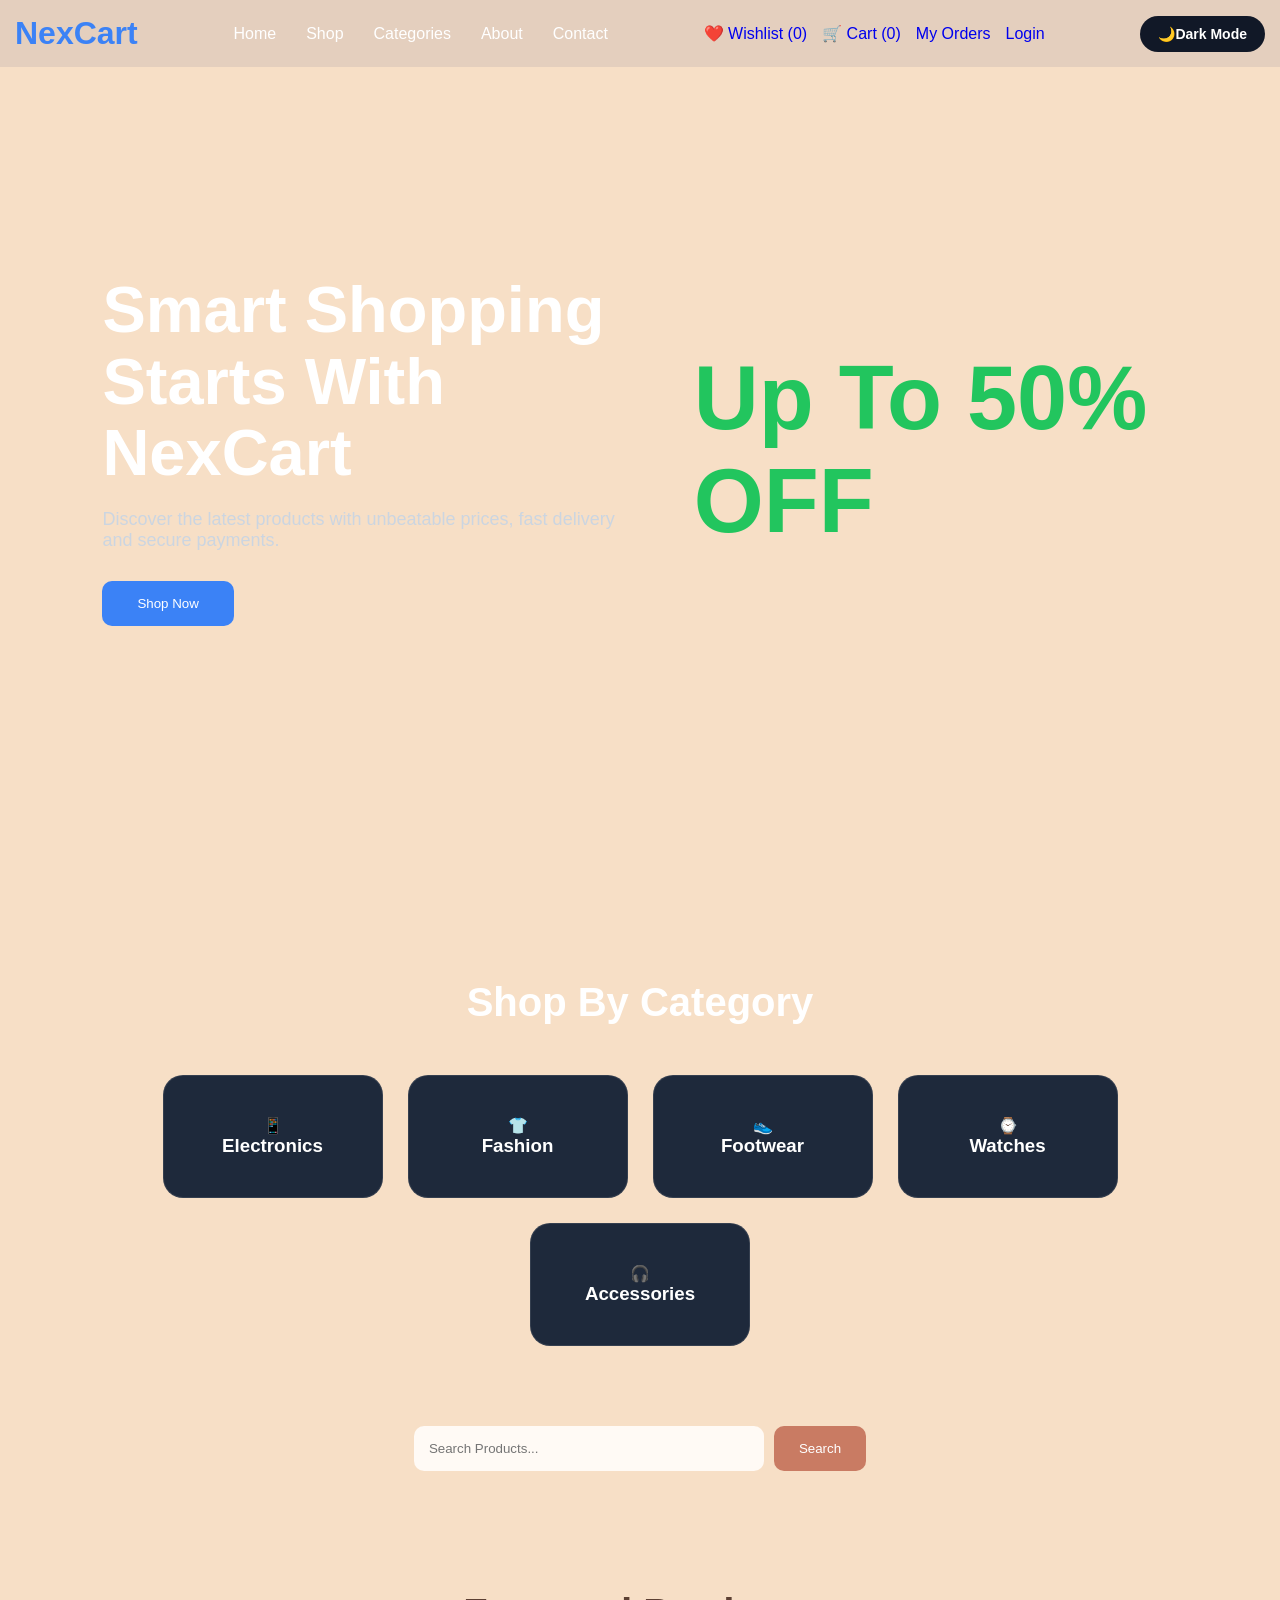
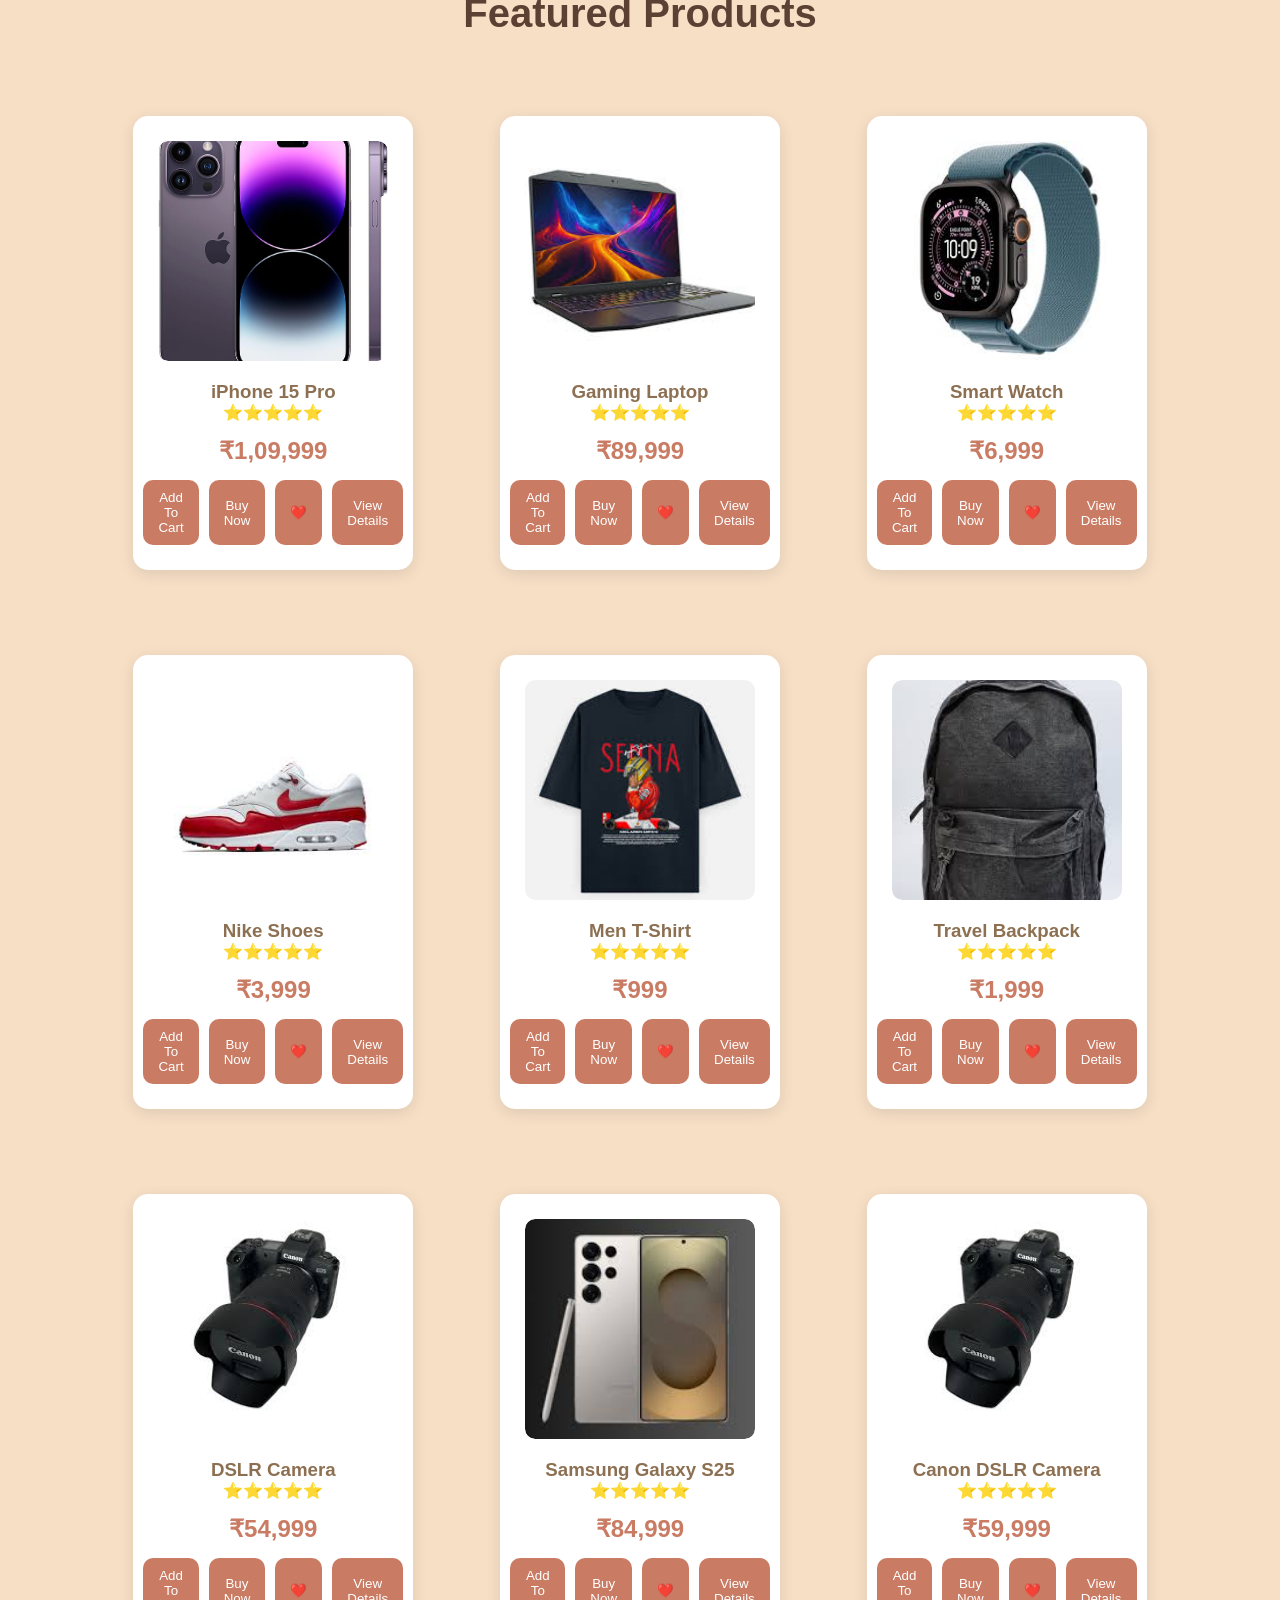
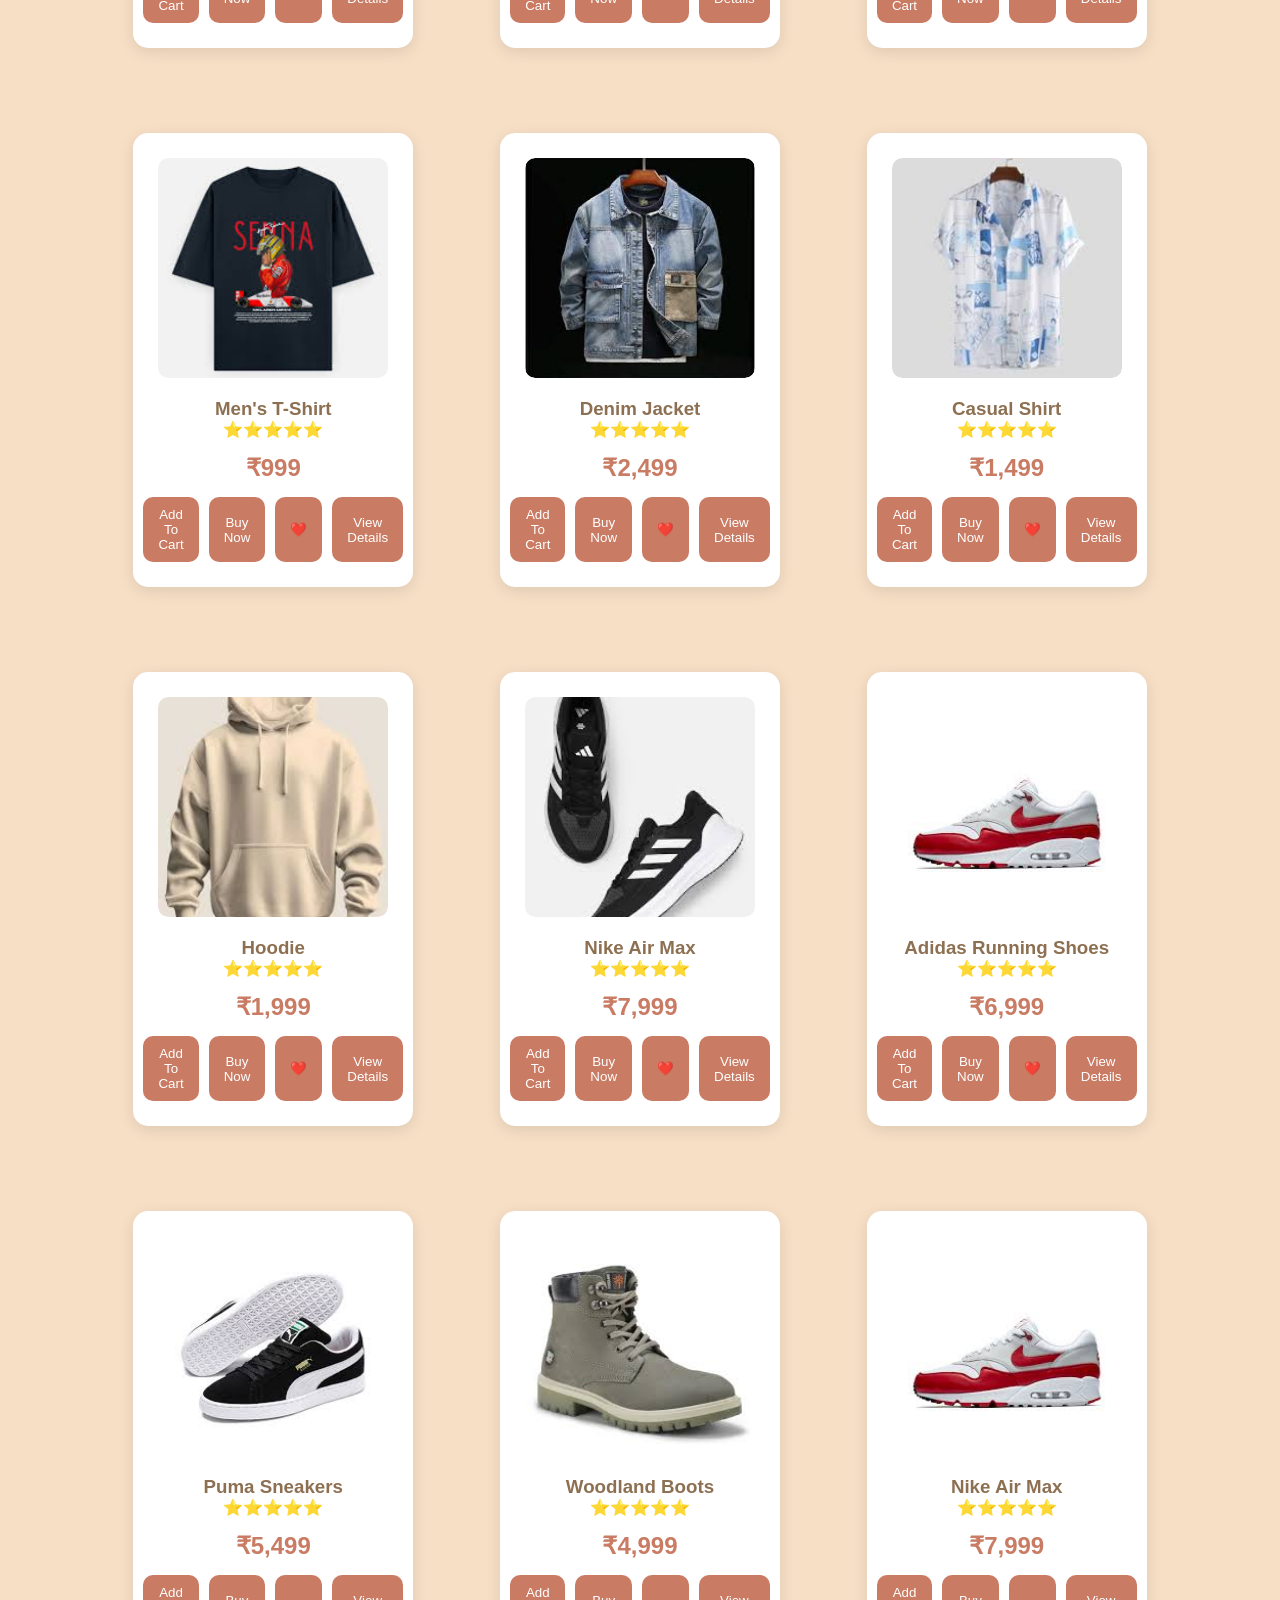
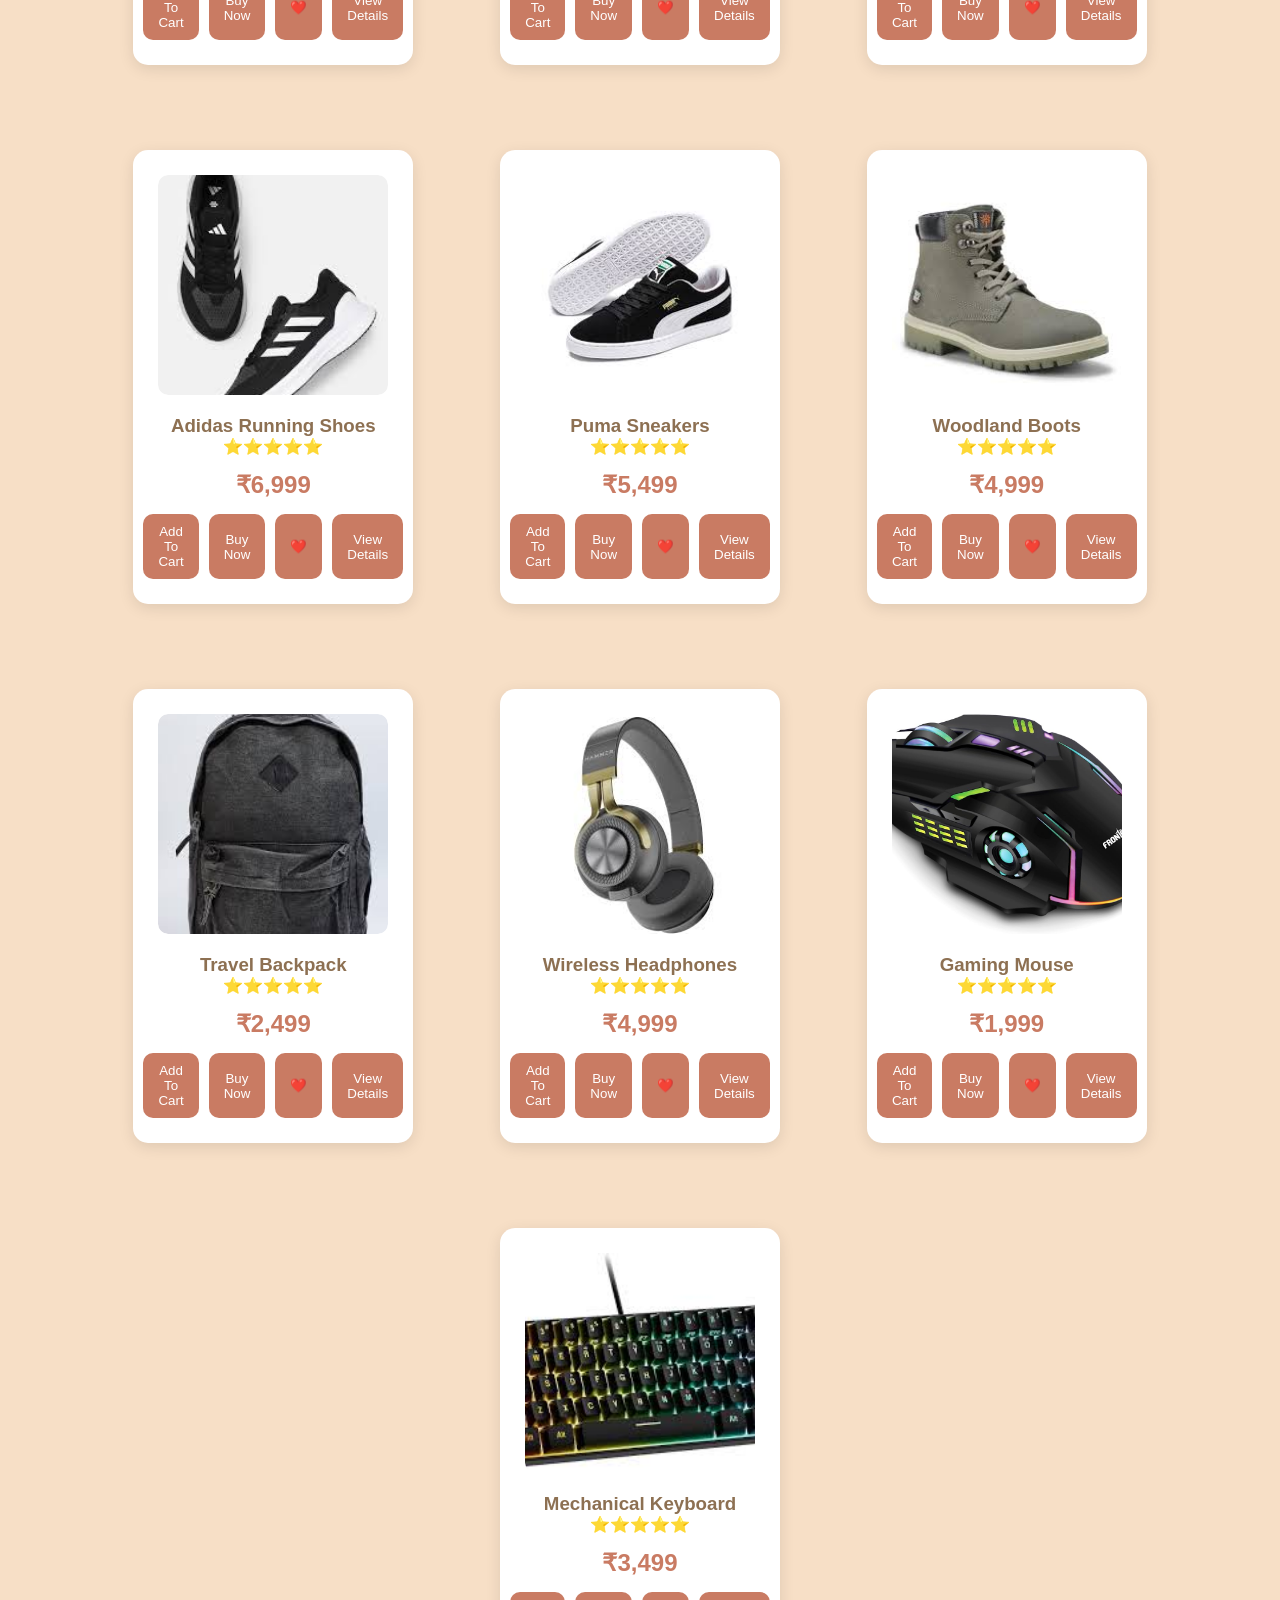
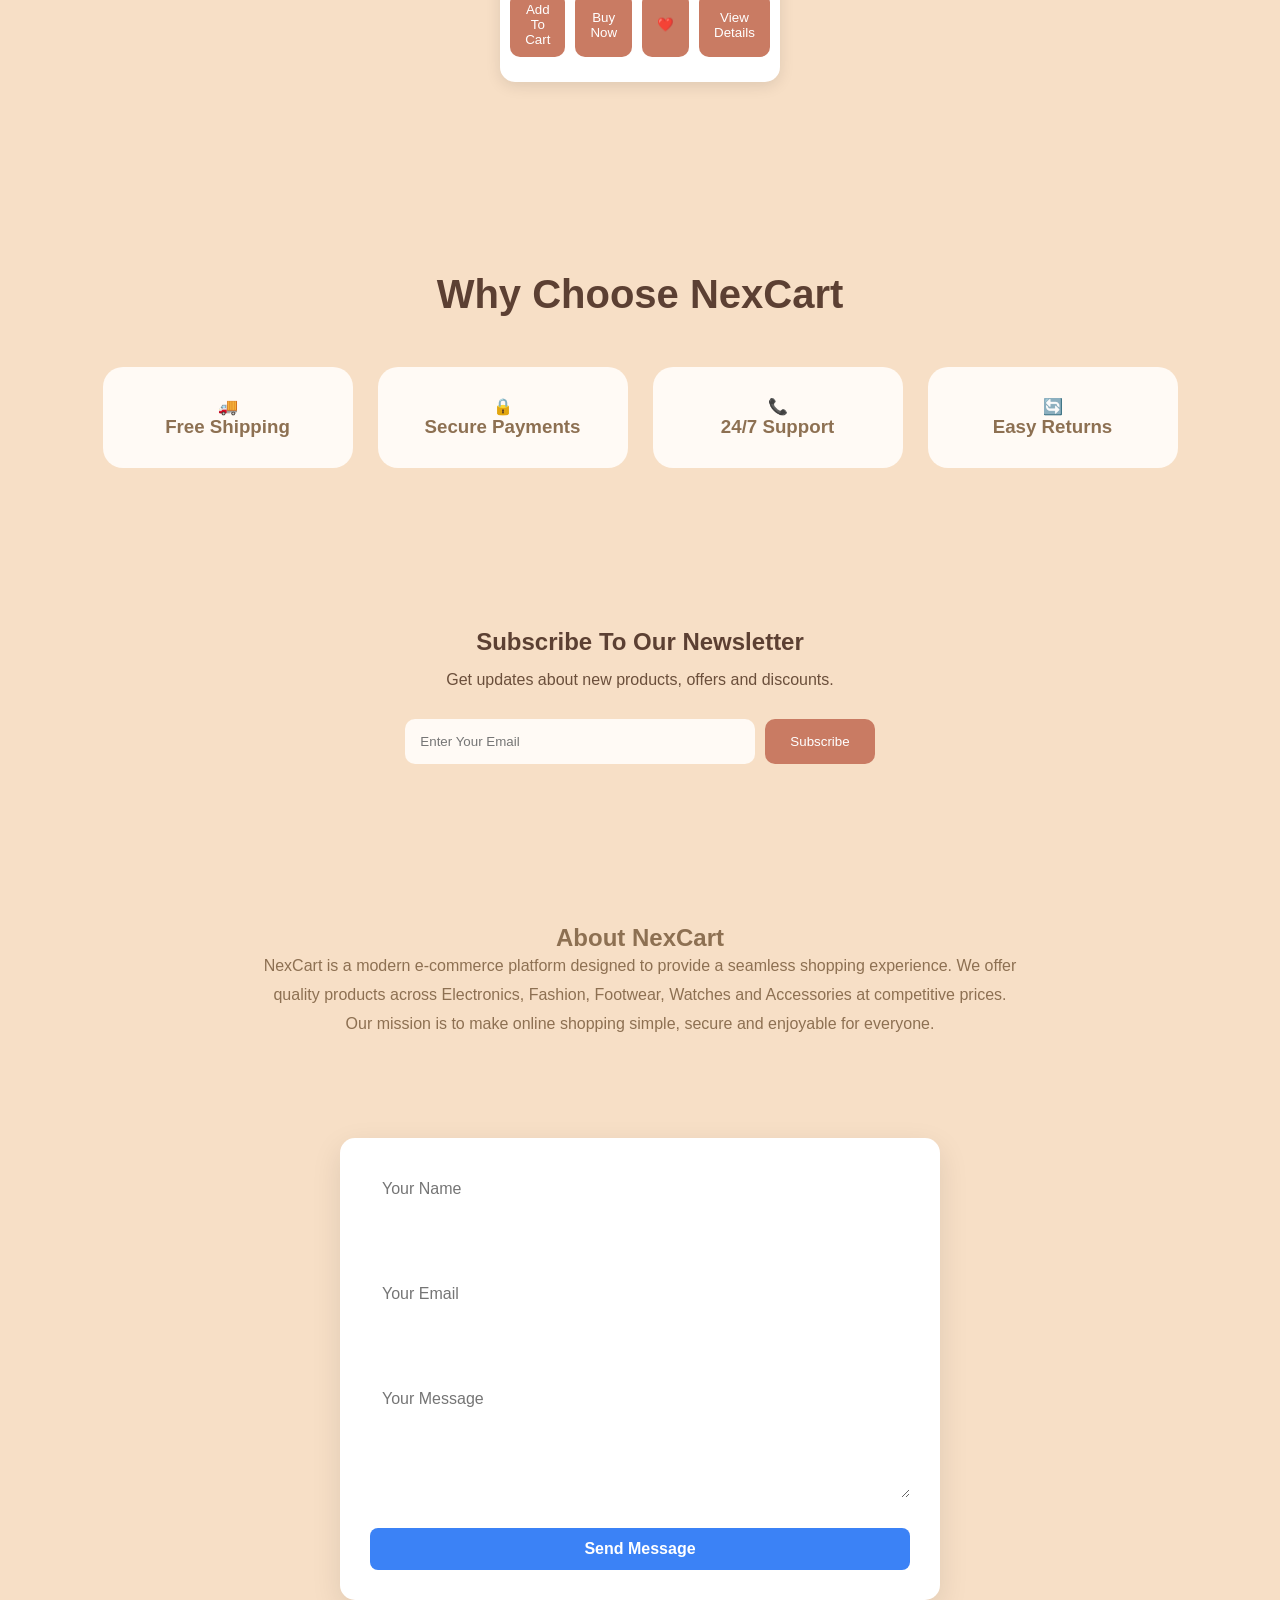
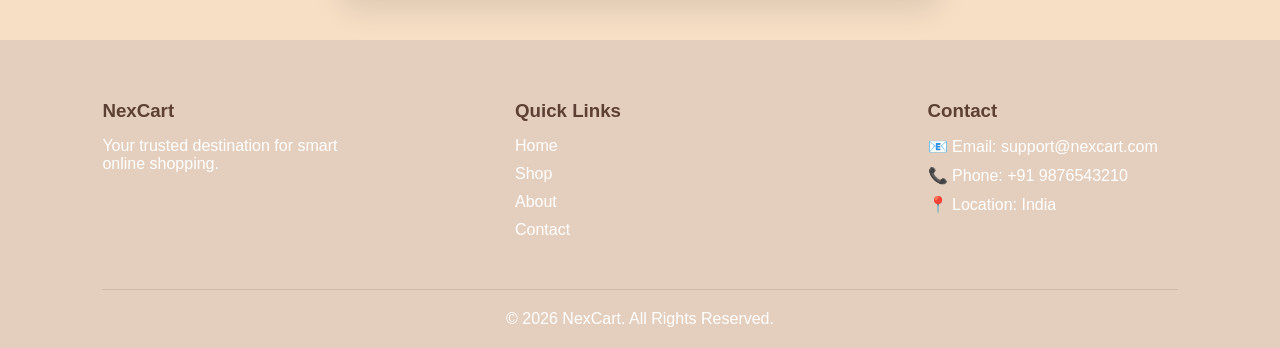
<file: index.html>
<!DOCTYPE html>
<html lang="en">
<head>
    <meta charset="UTF-8">
    <meta name="viewport" content="width=device-width, initial-scale=1.0">
    <title>NexCart - Smart Shopping</title>

    <link rel="stylesheet" href="css/style.css">
</head>
<body>

    <!-- Header -->
    <header>
        <nav>

            <div class="logo">
                NexCart
            </div>
            <div class="menu-toggle">
                 ☰
            </div>

            <ul class="nav-links">
                <li><a href="index.html#hero">Home</a></li>
                <li><a href="index.html#products">Shop</a></li>
                <li><a href="index.html#categories">Categories</a></li>
                <li><a href="index.html#about">About</a></li>
                <li><a href="index.html#footer-container">Contact</a></li>
            </ul>

            <div class="nav-icons">

       <a href="wishlist.html"
id="wishlist-count">

❤️ Wishlist (0)

</a>

                <a href="cart.html" id="cart-count">
    🛒 Cart (0)
</a>
<a href="orders.html">
    My Orders
</a>

                <div id="user-section">

    <a href="login.html"
    id="login-link">

        Login

    </a>

</div>

            </div>
            <button id="theme-toggle">

    🌙Dark Mode

</button>
            

        </nav>
    </header>

    <!-- Hero Section -->
    <section id="hero">

        <div class="hero-left">

            <h1>
                Smart Shopping Starts With NexCart
            </h1>

            <p>
                Discover the latest products with unbeatable prices,
                fast delivery and secure payments.
            </p>

           <a href="#products">

    <button>
        Shop Now
    </button>

</a>

        </div>

        <div class="hero-right">

            <h2>
                Up To 50% OFF
            </h2>

        </div>

    </section>

    <!-- Categories -->
    <section id="categories">

    <h2>Shop By Category</h2>

    <div class="category-container">

        <div class="category-card" data-category="electronics">
            📱
            <h3>Electronics</h3>
        </div>

        <div class="category-card" data-category="fashion">
            👕
            <h3>Fashion</h3>
        </div>

        <div class="category-card" data-category="footwear">
            👟
            <h3>Footwear</h3>
        </div>

        <div class="category-card" data-category="watches">
            ⌚
            <h3>Watches</h3>
        </div>

        <div class="category-card" data-category="accessories">
            🎧
            <h3>Accessories</h3>
        </div>

    </div>

</section>
    <div class="search-box">

    <input
    type="text"
    id="search-input"
    placeholder="Search Products...">

    <button id="search-btn">
    Search
</button>

</div>

    <!-- Featured Products -->
          <section id="products">

        <h2>Featured Products</h2>
        

        <div class="product-container">

        <div class="product-card"
data-category="electronics"
data-id="1"
data-name="i Phone 15 Pro"
data-price="₹1,09,999"
data-image="i phone.jpg">

    <div class="product-image">
         <img src="images/i phone.jpg" alt="C">
    </div>

    <h3>iPhone 15 Pro</h3>

    <div class="rating">⭐⭐⭐⭐⭐</div>

    <p class="price">₹1,09,999</p>

    <div class="product-buttons">

        <button class="add-cart">
            Add To Cart
        </button>

        <button class="buy-now">
            Buy Now
        </button>

        <button class="wishlist-btn">
            ❤️
        </button>

        <button class="details-btn">
            View Details
        </button>

    </div>

</div>

<div class="product-card"
data-category="electronics"
data-id="2"
data-name="Gaming Laptop"
data-price="₹89,999"
data-image="laptop.jpg"
data-rating="5.0"
data-stock="In Stock"
data-description="High performance gaming laptop with RTX graphics and powerful processor.">

    <div class="product-image"> 
        <img src="images/laptop.jpg" alt="Canon DSLR Camera">
    </div>

    <h3>Gaming Laptop</h3>

    <div class="rating">⭐⭐⭐⭐⭐</div>

    <p class="price">₹89,999</p>

    <div class="product-buttons">

        <button class="add-cart">
            Add To Cart
        </button>

        <button class="buy-now">
            Buy Now
        </button>

        <button class="wishlist-btn">
            ❤️
        </button>

        <button class="details-btn">
            View Details
        </button>

    </div>

</div>


    <div class="product-card"
data-category="watches"
data-id="3"
data-name="Smart Watch"
data-price="₹6,999"
data-image="apple.jpg"
data-rating="4.8"
data-stock="In Stock"
data-description="Stay connected and track your fitness with the Smart Watch. Featuring a vibrant HD display, heart rate monitoring, sleep tracking, multiple sports modes, and smartphone notifications. Designed for comfort and durability, this stylish smartwatch helps you manage your daily activities while keeping you looking modern and active.">

    <div class="product-image">
         <img src="images/apple.jpg" alt="Canon DSLR Camera">
    </div>

    <h3>Smart Watch</h3>

    <div class="rating">⭐⭐⭐⭐⭐</div>

    <p class="price">₹6,999</p>

    <div class="product-buttons">
        <button class="add-cart">
    Add To Cart
</button>
<button class="buy-now">
    Buy Now
</button>
       <button class="wishlist-btn">
    ❤️
</button>
<button class="details-btn">
    View Details
</button>
    </div>

</div>

<div class="product-card"
data-category="footwear"
data-id="4"
data-name="Nike Shoes "
data-price="₹3,999"
data-image="nike.jpg"
data-rating="4.8"
data-stock="In Stock"
data-description="Upgrade your wardrobe with this premium Men's T-Shirt. Made from soft and breathable cotton fabric, it offers all-day comfort and a perfect fit. Ideal for casual outings, daily wear, or layering with your favorite outfits.">
    <div class="product-image">
         <img src="images/nike.jpg" alt="Canon DSLR Camera">
    </div>

    <h3>Nike Shoes</h3>

    <div class="rating">⭐⭐⭐⭐⭐</div>

    <p class="price">₹3,999</p>

    <div class="product-buttons">
        <button class="add-cart">
    Add To Cart
</button>
<button class="buy-now">
    Buy Now
</button>
        <button class="wishlist-btn">
    ❤️
</button>
<button class="details-btn">
    View Details
</button>
    </div>

</div>


<div class="product-card"
data-category="fashion"
data-id="5"
data-name="Men's T-Shirt"
data-price="₹999"
data-image="tshirt.jpg"
data-rating="4.6"
data-stock="In Stock"
data-description="Upgrade your wardrobe with this premium Men's T-Shirt. Made from soft and breathable cotton fabric, it offers all-day comfort and a perfect fit. Ideal for casual outings, daily wear, or layering with your favorite outfits.">

    <div class="product-image">
         <img src="images/tshirt.jpg" alt="Canon DSLR Camera">
    </div>

    <h3>Men T-Shirt</h3>

    <div class="rating">⭐⭐⭐⭐⭐</div>

    <p class="price">₹999</p>

    <div class="product-buttons">
<button class="add-cart">
    Add To Cart
</button>    
<button class="buy-now">
    Buy Now
</button>   
 <button class="wishlist-btn">
    ❤️
</button>
<button class="details-btn">
    View Details
</button>
    </div>

</div>

<div class="product-card"
data-category="fashion"
data-id="6"
data-name="Travel Backpack"
data-price="₹1,499"
data-image="backpack.jpg"
data-rating="4.7"
data-stock="In Stock"
data-description="Travel smarter with this spacious Travel Backpack. Featuring multiple compartments, padded shoulder straps, and durable water-resistant material, it provides comfort and organization for work, college, travel, and outdoor adventures.">

    <div class="product-image">
         <img src="images/backpack.jpg" alt="Canon DSLR Camera">
    </div>

    <h3>Travel Backpack</h3>

    <div class="rating">⭐⭐⭐⭐⭐</div>

    <p class="price">₹1,999</p>

    <div class="product-buttons">
        <button class="add-cart">
    Add To Cart
</button>
<button class="buy-now">
    Buy Now
</button>
        <button class="wishlist-btn">
    ❤️
</button>
<button class="details-btn">
    View Details
</button>
    </div>

</div>

<div class="product-card"
data-category="accessories"
data-id="7"
data-name="DSLR Camera"
data-price="₹49,999"
data-image="dslr.jpg"
data-rating="4.9"
data-stock="In Stock"
data-description="Capture stunning photos and videos with this DSLR Camera. Equipped with a high-resolution sensor, fast autofocus system, and professional shooting modes, it delivers exceptional image quality for beginners and photography enthusiasts alike.">

    <div class="product-image">
         <img src="images/dslr.jpg" alt="Canon DSLR Camera">
    </div>

    <h3>DSLR Camera</h3>

    <div class="rating">⭐⭐⭐⭐⭐</div>

    <p class="price">₹54,999</p>

    <div class="product-buttons">
        <button class="add-cart">
    Add To Cart
</button>
<button class="buy-now">
    Buy Now
</button>
        <button class="wishlist-btn">
    ❤️
</button>
<button class="details-btn">
    View Details
</button>

    </div>

</div>
<div class="product-card"
data-id="8"
data-category="electronics"
data-name="Samsung Galaxy S25"
data-price="₹84,999"
data-image="images/samsung.jpg"
data-rating="4.8"
data-stock="In Stock"
data-description="Premium Samsung smartphone with AI features and flagship performance.">

    <div class="product-image">
        <img src="images/samsung.jpg" alt="">
    </div>

    <h3>Samsung Galaxy S25</h3>

    <div class="rating">⭐⭐⭐⭐⭐</div>

    <p class="price">₹84,999</p>

    <div class="product-buttons">
        <button class="add-cart">Add To Cart</button>
        <button class="buy-now">Buy Now</button>
        <button class="wishlist-btn">❤️</button>
        <button class="details-btn">View Details</button>
    </div>

</div>
<div class="product-card"
data-id="9"
data-category="electronics"
data-name="Canon DSLR Camera"
data-price="₹59,999"
data-image="images/dslr.jpg"
data-rating="4.7"
data-stock="In Stock"
data-description="Professional DSLR camera for photography and videography enthusiasts.">

    <div class="product-image">
        <img src="images/dslr.jpg" alt="Canon DSLR Camera">
    </div>

    <h3>Canon DSLR Camera</h3>

    <div class="rating">⭐⭐⭐⭐⭐</div>

    <p class="price">₹59,999</p>

    <div class="product-buttons">
        <button class="add-cart">Add To Cart</button>
        <button class="buy-now">Buy Now</button>
        <button class="wishlist-btn">❤️</button>
        <button class="details-btn">View Details</button>
    </div>

</div>
<div class="product-card"
data-id="10"
data-category="fashion"
data-name="Men's T-Shirt"
data-price="₹999"
data-image="images/tshirt.jpg"
data-rating="4.7"
data-stock="In Stock"
data-description="Premium cotton t-shirt with modern fit and all-day comfort.">

<div class="product-image">
<img src="images/tshirt.jpg" alt="image">
</div>

<h3>Men's T-Shirt</h3>

<div class="rating">⭐⭐⭐⭐⭐</div>

<p class="price">₹999</p>

<div class="product-buttons">
<button class="add-cart">Add To Cart</button>
<button class="buy-now">Buy Now</button>
<button class="wishlist-btn">❤️</button>
<button class="details-btn">View Details</button>
</div>

</div>

<div class="product-card"
data-id="11"
data-category="fashion"
data-name="Denim Jacket"
data-price="₹2,499"
data-image="images/denim.jpg"
data-rating="4.8"
data-stock="In Stock"
data-description="Stylish denim jacket perfect for casual and streetwear outfits.">

<div class="product-image">
<img src="images/denim.jpg" alt="Denim">
</div>

<h3>Denim Jacket</h3>

<div class="rating">⭐⭐⭐⭐⭐</div>

<p class="price">₹2,499</p>

<div class="product-buttons">
<button class="add-cart">Add To Cart</button>
<button class="buy-now">Buy Now</button>
<button class="wishlist-btn">❤️</button>
<button class="details-btn">View Details</button>
</div>

</div>

<div class="product-card"
data-id="12"
data-category="fashion"
data-name="Casual Shirt"
data-price="₹1,499"
data-image="images/shirt.jpg"
data-rating="4.6"
data-stock="In Stock"
data-description="Classic casual shirt suitable for daily wear and office use.">

<div class="product-image">
<img src="images/shirt.jpg" alt="Casual Shirt">
</div>

<h3>Casual Shirt</h3>

<div class="rating">⭐⭐⭐⭐⭐</div>

<p class="price">₹1,499</p>

<div class="product-buttons">
<button class="add-cart">Add To Cart</button>
<button class="buy-now">Buy Now</button>
<button class="wishlist-btn">❤️</button>
<button class="details-btn">View Details</button>
</div>

</div>

<div class="product-card"
data-id="13"
data-category="fashion"
data-name="Hoodie"
data-price="₹1,999"
data-image="images/hoodie.jpg"
data-rating="4.8"
data-stock="In Stock"
data-description="Warm and comfortable hoodie for winter and casual outings.">

<div class="product-image">
<img src="images/hoodie.jpg" alt="Hoodie">
</div>

<h3>Hoodie</h3>

<div class="rating">⭐⭐⭐⭐⭐</div>

<p class="price">₹1,999</p>

<div class="product-buttons">
<button class="add-cart">Add To Cart</button>
<button class="buy-now">Buy Now</button>
<button class="wishlist-btn">❤️</button>
<button class="details-btn">View Details</button>
</div>

</div>
<div class="product-card"
data-id="14"
data-category="footwear"
data-name="Nike Air Max"
data-price="₹7,999"
data-image="images/adidas.jpg"
data-rating="4.9"
data-stock="In Stock"
data-description="Premium running shoes with superior comfort and cushioning.">

<div class="product-image">
<img src="images/adidas.jpg" alt="Nike Air Max">
</div>

<h3>Nike Air Max</h3>

<div class="rating">⭐⭐⭐⭐⭐</div>

<p class="price">₹7,999</p>

<div class="product-buttons">
<button class="add-cart">Add To Cart</button>
<button class="buy-now">Buy Now</button>
<button class="wishlist-btn">❤️</button>
<button class="details-btn">View Details</button>
</div>

</div>

<div class="product-card"
data-id="15"
data-category="footwear"
data-name="Adidas Running Shoes"
data-price="₹6,999"
data-image="images/nike.jpg"
data-rating="4.8"
data-stock="In Stock"
data-description="Lightweight running shoes built for performance and comfort.">

<div class="product-image">
<img src="images/nike.jpg" alt="Adidas Running Shoes">
</div>

<h3>Adidas Running Shoes</h3>

<div class="rating">⭐⭐⭐⭐⭐</div>

<p class="price">₹6,999</p>

<div class="product-buttons">
<button class="add-cart">Add To Cart</button>
<button class="buy-now">Buy Now</button>
<button class="wishlist-btn">❤️</button>
<button class="details-btn">View Details</button>
</div>

</div>

<div class="product-card"
data-id="16"
data-category="footwear"
data-name="Puma Sneakers"
data-price="₹5,499"
data-image="images/puma.jpg"
data-rating="4.7"
data-stock="In Stock"
data-description="Stylish everyday sneakers with modern design and comfort.">

<div class="product-image">
<img src="images/puma.jpg" alt="Puma Sneakers">
</div>

<h3>Puma Sneakers</h3>

<div class="rating">⭐⭐⭐⭐⭐</div>

<p class="price">₹5,499</p>

<div class="product-buttons">
<button class="add-cart">Add To Cart</button>
<button class="buy-now">Buy Now</button>
<button class="wishlist-btn">❤️</button>
<button class="details-btn">View Details</button>
</div>

</div>

<div class="product-card"
data-id="17"
data-category="footwear"
data-name="Woodland Boots"
data-price="₹4,999"
data-image="images/woodland.jpg"
data-rating="4.7"
data-stock="In Stock"
data-description="Durable boots ideal for outdoor adventures and rugged use.">

<div class="product-image">
<img src="images/woodland.jpg" alt="Woodland Boots">
</div>

<h3>Woodland Boots</h3>

<div class="rating">⭐⭐⭐⭐⭐</div>

<p class="price">₹4,999</p>

<div class="product-buttons">
<button class="add-cart">Add To Cart</button>
<button class="buy-now">Buy Now</button>
<button class="wishlist-btn">❤️</button>
<button class="details-btn">View Details</button>
</div>

</div>
<div class="product-card"
data-id="18"
data-category="footwear"
data-name="Nike Air Max"
data-price="₹7,999"
data-image="images/nike.jpg"
data-rating="4.9"
data-stock="In Stock"
data-description="Premium running shoes with superior comfort and cushioning.">

<div class="product-image">
<img src="images/nike.jpg" alt="Nike Air Max">
</div>

<h3>Nike Air Max</h3>

<div class="rating">⭐⭐⭐⭐⭐</div>

<p class="price">₹7,999</p>

<div class="product-buttons">
<button class="add-cart">Add To Cart</button>
<button class="buy-now">Buy Now</button>
<button class="wishlist-btn">❤️</button>
<button class="details-btn">View Details</button>
</div>

</div>

<div class="product-card"
data-id="19"
data-category="footwear"
data-name="Adidas Running Shoes"
data-price="₹6,999"
data-image="images/adidas.jpg"
data-rating="4.8"
data-stock="In Stock"
data-description="Lightweight running shoes built for performance and comfort.">

<div class="product-image">
<img src="images/adidas.jpg" alt="Adidas Running Shoes">
</div>

<h3>Adidas Running Shoes</h3>

<div class="rating">⭐⭐⭐⭐⭐</div>

<p class="price">₹6,999</p>

<div class="product-buttons">
<button class="add-cart">Add To Cart</button>
<button class="buy-now">Buy Now</button>
<button class="wishlist-btn">❤️</button>
<button class="details-btn">View Details</button>
</div>

</div>

<div class="product-card"
data-id="20"
data-category="footwear"
data-name="Puma Sneakers"
data-price="₹5,499"
data-image="images/puma.jpg"
data-rating="4.7"
data-stock="In Stock"
data-description="Stylish everyday sneakers with modern design and comfort.">

<div class="product-image">
<img src="images/puma.jpg" alt="Puma Sneakers">
</div>

<h3>Puma Sneakers</h3>

<div class="rating">⭐⭐⭐⭐⭐</div>

<p class="price">₹5,499</p>

<div class="product-buttons">
<button class="add-cart">Add To Cart</button>
<button class="buy-now">Buy Now</button>
<button class="wishlist-btn">❤️</button>
<button class="details-btn">View Details</button>
</div>

</div>

<div class="product-card"
data-id="21"
data-category="footwear"
data-name="Woodland Boots"
data-price="₹4,999"
data-image="images/woodland.jpg"
data-rating="4.7"
data-stock="In Stock"
data-description="Durable boots ideal for outdoor adventures and rugged use.">

<div class="product-image">
<img src="images/woodland.jpg" alt="Woodland Boots">
</div>

<h3>Woodland Boots</h3>

<div class="rating">⭐⭐⭐⭐⭐</div>

<p class="price">₹4,999</p>

<div class="product-buttons">
<button class="add-cart">Add To Cart</button>
<button class="buy-now">Buy Now</button>
<button class="wishlist-btn">❤️</button>
<button class="details-btn">View Details</button>
</div>

</div>
<div class="product-card"
data-id="22"
data-category="accessories"
data-name="Travel Backpack"
data-price="₹2,499"
data-image="images/backpack.jpg"
data-rating="4.8"
data-stock="In Stock"
data-description="Spacious and durable backpack suitable for travel, college and office use.">

<div class="product-image">
<img src="images/backpack.jpg" alt="Travel Backpack">
</div>

<h3>Travel Backpack</h3>

<div class="rating">⭐⭐⭐⭐⭐</div>

<p class="price">₹2,499</p>

<div class="product-buttons">
<button class="add-cart">Add To Cart</button>
<button class="buy-now">Buy Now</button>
<button class="wishlist-btn">❤️</button>
<button class="details-btn">View Details</button>
</div>

</div>

<div class="product-card"
data-id="23"
data-category="accessories"
data-name="Wireless Headphones"
data-price="₹4,999"
data-image="images/headphones.jpg"
data-rating="4.8"
data-stock="In Stock"
data-description="Premium wireless headphones with deep bass and long battery life.">

<div class="product-image">
<img src="images/headphone.jpg" alt="Wireless Headphones">
</div>

<h3>Wireless Headphones</h3>

<div class="rating">⭐⭐⭐⭐⭐</div>

<p class="price">₹4,999</p>

<div class="product-buttons">
<button class="add-cart">Add To Cart</button>
<button class="buy-now">Buy Now</button>
<button class="wishlist-btn">❤️</button>
<button class="details-btn">View Details</button>
</div>

</div>

<div class="product-card"
data-id="24"
data-category="accessories"
data-name="Gaming Mouse"
data-price="₹1,999"
data-image="images/mouse.jpg"
data-rating="4.7"
data-stock="In Stock"
data-description="High precision gaming mouse with RGB lighting and programmable buttons.">
<div class="product-image">
<img src="images/mouse.jpg" alt="Gaming Mouse">
</div>



<h3>Gaming Mouse</h3>

<div class="rating">⭐⭐⭐⭐⭐</div>

<p class="price">₹1,999</p>

<div class="product-buttons">
<button class="add-cart">Add To Cart</button>
<button class="buy-now">Buy Now</button>
<button class="wishlist-btn">❤️</button>
<button class="details-btn">View Details</button>
</div>

</div>

<div class="product-card"
data-id="25"
data-category="accessories"
data-name="Mechanical Keyboard"
data-price="₹3,499"
data-image="images/keyboard.jpg"
data-rating="4.8"
data-stock="In Stock"
data-description="Mechanical keyboard with tactile switches and RGB backlighting.">

<div class="product-image">
<img src="images/keyboard.jpg" alt="Mechanical Keyboard">
</div>

<h3>Mechanical Keyboard</h3>

<div class="rating">⭐⭐⭐⭐⭐</div>

<p class="price">₹3,499</p>

<div class="product-buttons">
<button class="add-cart">Add To Cart</button>
<button class="buy-now">Buy Now</button>
<button class="wishlist-btn">❤️</button>
<button class="details-btn">View Details</button>
</div>

</div>
        </div>

    </section>

    <!-- Why Choose Us -->
    <section id="features">

        <h2>Why Choose NexCart</h2>

       <div class="feature-container">

    <div class="feature-card">
        🚚
        <h3>Free Shipping</h3>
    </div>

    <div class="feature-card">
        🔒
        <h3>Secure Payments</h3>
    </div>

    <div class="feature-card">
        📞
        <h3>24/7 Support</h3>
    </div>

    <div class="feature-card">
        🔄
        <h3>Easy Returns</h3>
    </div>

</div>
</section>
<section id="newsletter">

    <h2>Subscribe To Our Newsletter</h2>

    <p>
        Get updates about new products, offers and discounts.
    </p>

    <div class="newsletter-box">

        <input
        type="email"
        placeholder="Enter Your Email">

        <button>
            Subscribe
        </button>

    </div>

</section> 
<div id="product-modal" class="modal">

    <div class="modal-content">

        <span class="close-modal">&times;</span>

        <h2 id="modal-product-title"></h2>

        <p id="modal-product-description"></p>

    </div>

</div>
<section id="about">

    <h2>About NexCart</h2>

    <div class="about-content">

        <p>

            NexCart is a modern e-commerce platform designed
            to provide a seamless shopping experience.
            We offer quality products across Electronics,
            Fashion, Footwear, Watches and Accessories at
            competitive prices.

        </p>

        <p>

            Our mission is to make online shopping simple,
            secure and enjoyable for everyone.

        </p>

    </div>

</section>


        <form class="contact-form">

            <input
            type="text"
            placeholder="Your Name"
            required> <br>

            <input
            type="email"
            placeholder="Your Email"
            required><br>

            <textarea
            placeholder="Your Message"
            rows="5"
            required></textarea>

            <button type="submit">
                Send Message
            </button>

        </form>

    </div>

</section>
<footer>
<div id="footer-container">
    <div class="footer-container">

        <div class="footer-box">

            <h3>NexCart</h3>

            <p>
                Your trusted destination for smart online shopping.
            </p>

        </div>

        <div class="footer-box">

            <h3>Quick Links</h3>

            <p>Home</p>
            <p>Shop</p>
            <p>About</p>
            <p>Contact</p>

        </div>

        <div class="footer-box">

            <h3>Contact</h3>

          <p>  📧 Email: support@nexcart.com</p>

            <p>📞 Phone: +91 9876543210</p>

            <p>📍 Location: India</p>

        </div>

    </div>
    </div>

    <div class="copyright">

        © 2026 NexCart. All Rights Reserved.

    </div>

</footer>

<script src="js/script.js"></script>

</body>
</file>
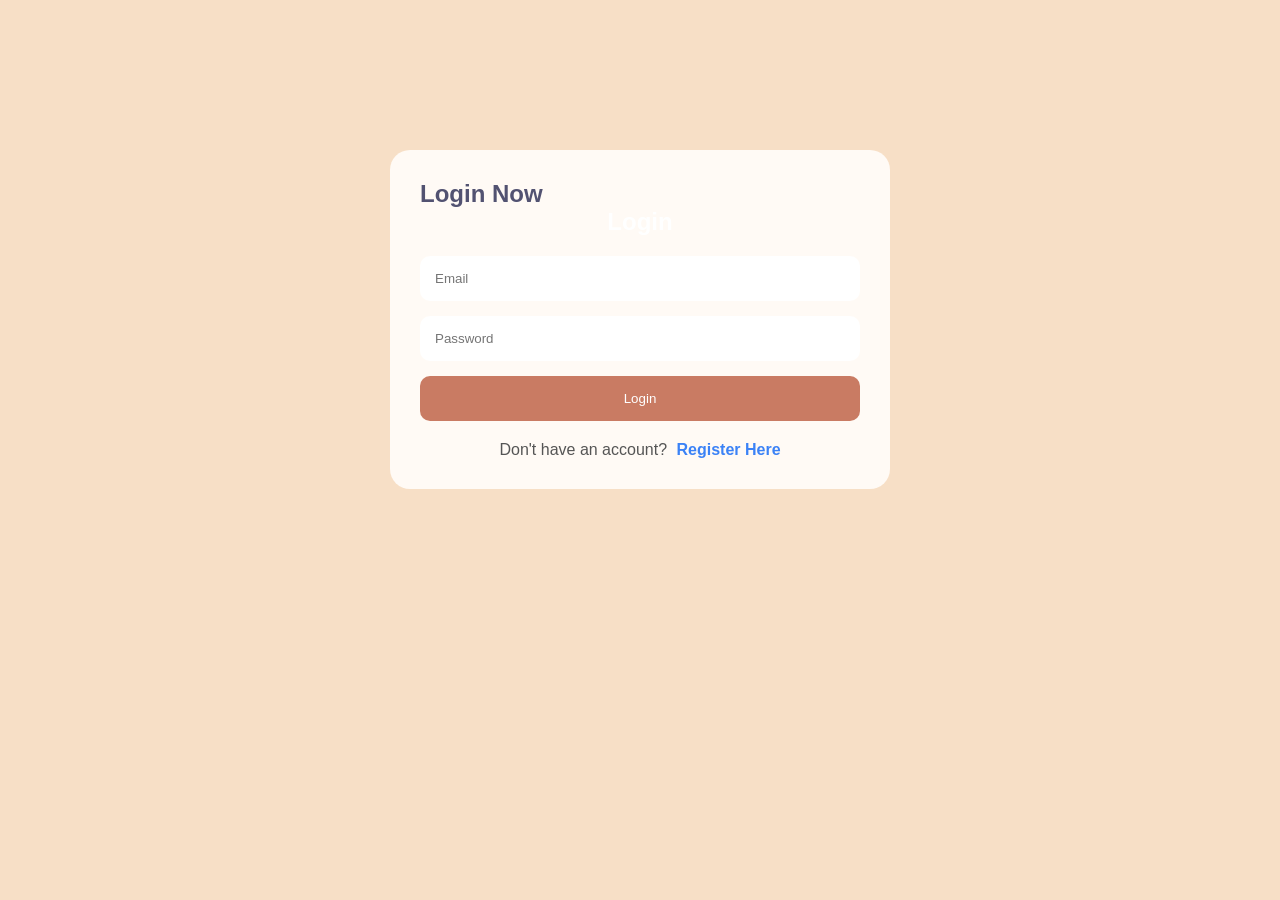
<file: login.html>
<!DOCTYPE html>
<html lang="en">
<head>
<meta charset="UTF-8">
<meta name="viewport" content="width=device-width, initial-scale=1.0">
<title>Login - NexCart</title>
<link rel="stylesheet" href="css/style.css">
</head>
<body>

<section id="auth">
    <h1 style="color: rgb(82, 82, 113);" >Login Now</h1>

    <h2>Login</h2>

   <form id="login-form"
      action="login.php"
      method="POST">

    <input type="email"
    id="login-email"
    name="email"
    placeholder="Email"
    required>

    <input type="password"
    id="login-password"
    name="password"
    placeholder="Password"
    required>

    <button type="submit">
        Login
    </button>

</form>
    <p class="register-link">
    Don't have an account?
    <a href="register.html">Register Here</a>
</p>

</section>


<!--<script src="js/login.js"></script>-->

</body>
</html>
</file>
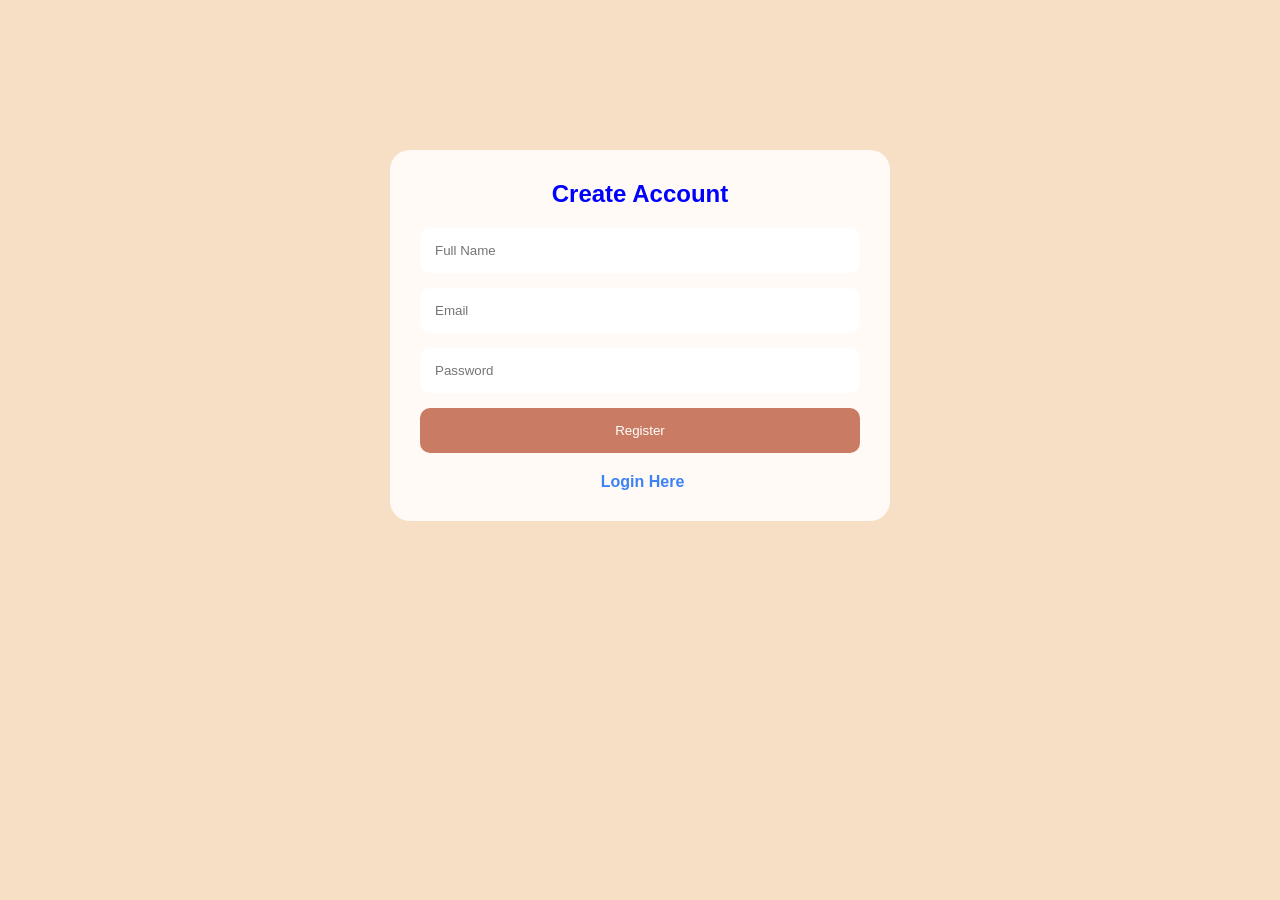
<file: register.html>
<!DOCTYPE html>
<html lang="en">
<head>
<meta charset="UTF-8">
<meta name="viewport" content="width=device-width, initial-scale=1.0">
<title>Register - NexCart</title>
<link rel="stylesheet" href="css/style.css">
</head>
<body>
    

<section id="auth">

    <h2 style="color:blue;">Create Account</h2>
    

    <form id="register-form"
      action="register.php"
      method="POST">

    <input type="text"
    id="reg-name"
    name="fullname"
    placeholder="Full Name"
    required>

    <input type="email"
    id="reg-email"
    name="email"
    placeholder="Email"
    required>

    <input type="password"
    id="reg-password"
    name="password"
    placeholder="Password"
    required>

    <button type="submit">
        Register
    </button>

</form>
  <p class="register-link">
    <a href="login.html">Login Here</a>
</p>

</section>

<!--<script src="js/register.js"></script>-->

</body>
</html>
</file>
<file: css/style.css>
*{
    margin:0;
    padding:0;
    box-sizing:border-box;
    font-family:Arial, sans-serif;
}

body{
    background:#f7dfc6;
    color:white;
}

a{
    text-decoration:none;
}

ul{
    list-style:none;
}

section{
    padding:80px 8%;
}

header{

    position:fixed;

    top:0;

    width:100%;

    z-index:1000;

    background:#e4cfbe;

  
}

nav{

    display:flex;

    justify-content:space-between;

    align-items:center;

    flex-wrap:wrap; 
    
    padding: 15px;
}

.logo{

    font-size:32px;

    font-weight:bold;

    color:#3b82f6;
}

.nav-links{

    display:flex;

    gap:30px;
}

.nav-links a{

    color:white;

    transition:0.3s;
}

.nav-links a:hover{

    color:#3b82f6;
}

.nav-icons{

     display:flex;

     align-items:center;

     gap:15px;

     flex-wrap:wrap;
}
#hero{

    min-height:100vh;

    display:flex;

    justify-content:space-between;

    align-items:center;

    gap:50px;

}

.hero-left{

    width:50%;
}

.hero-left h1{

    font-size:65px;

    line-height:1.1;

    margin-bottom:20px;
}

.hero-left p{

    font-size:18px;

    color:#cbd5e1;

    margin-bottom:30px;
}

.hero-left button{

    padding:15px 35px;

    border:none;

    border-radius:10px;

    background:#3b82f6;

    color:white;

    cursor:pointer;
}

.hero-right{

    width:45%;
}

.hero-right h2{

    font-size:90px;

    color:#22c55e;
}
#categories h2{

    text-align:center;

    margin-bottom:50px;

    font-size:40px;
}

.category-container{

    display:flex;

    justify-content:center;

    gap:25px;

    flex-wrap:wrap;
}

.category-card{

    width:220px;

    padding:40px 20px;

    text-align:center;

    background:#1e293b;

    border-radius:20px;

    cursor:pointer;

    transition:0.3s;

    border:1px solid rgba(255,255,255,0.1);
}

.category-card:hover{

    transform:translateY(-10px);

    border-color:#3b82f6;
}
.product-container{

    display:flex;

    flex-wrap:wrap;

    justify-content:center;

    gap:25px;
}

.product-card{

    width:280px;

    padding:25px;

    background:#ffffff;

    border-radius:20px;

    text-align:center;

    transition:0.3s;

    color: #8d7052;
}

.product-card:hover{

    transform:translateY(-10px);
}

.product-image{

    font-size:70px;

    margin-bottom:20px;
}

.price{

    font-size:22px;

    font-weight:bold;

    color:#c97b63;

    margin:15px 0;
}

.product-buttons{

    display:flex;

    justify-content:center;

    gap:10px;
}

.product-buttons button{

    padding:10px 15px;

    border:none;

    border-radius:10px;

    cursor:pointer;

    background:#c97b63;

    color:white;
}
#products h2,
#features h2{

    text-align:center;

    font-size:40px;

    margin-bottom:50px;

    color:#5c4033;

    position:relative;

    z-index:10;

}
#features h3{
    color: #8d7052;
}
.product-card{

    position:relative;

    z-index:1;
}
.search-box{

    display:flex;

    justify-content:center;

    gap:10px;

    margin-bottom:40px;

    flex-wrap:wrap;
}

.search-box input{

    width:350px;

    max-width:100%;

    padding:15px;

    border:none;

    border-radius:10px;

    outline:none;

    background:#fffaf5;
}

.search-box button{

    padding:15px 25px;

    border:none;

    border-radius:10px;

    cursor:pointer;

    background:#c97b63;

    color:white;
}
.feature-container{

    display:flex;

    justify-content:center;

    gap:25px;

    flex-wrap:wrap;
}

.feature-card{

    width:250px;

    padding:30px;

    text-align:center;

    background:#fffaf5;

    border-radius:20px;

    transition:0.3s;
}

.feature-card:hover{

    transform:translateY(-10px);
}
#newsletter{

    text-align:center;
}

#newsletter h2{

    color:#5c4033;

    margin-bottom:15px;
}

#newsletter p{

    margin-bottom:30px;

    color:#6b4f3b;
}

.newsletter-box{

    display:flex;

    justify-content:center;

    gap:10px;

    flex-wrap:wrap;
}

.newsletter-box input{

    width:350px;

    max-width:100%;

    padding:15px;

    border:none;

    border-radius:10px;

    background:#fffaf5;
}

.newsletter-box button{

    padding:15px 25px;

    border:none;

    border-radius:10px;

    background:#c97b63;

    color:white;

    cursor:pointer;
}
footer{
     position: relative;

    background:#e4cfbe;

    padding:60px 8% 20px;
}

.footer-container{

    display:flex;

    justify-content:space-between;

    gap:30px;

    flex-wrap:wrap;
}

.footer-box{

    width:250px;
}

.footer-box h3{

    color:#5c4033;

    margin-bottom:15px;
}

.footer-box p{

    margin-bottom:10px;
}

.copyright{

    text-align:center;

    margin-top:40px;

    border-top:1px solid rgba(0,0,0,0.1);

    padding-top:20px;
}
.modal{

    display:none;

    position:fixed;

    top:0;
    left:0;

    width:100%;
    height:100%;

    background:rgba(0,0,0,0.5);

    justify-content:center;

    align-items:center;

    z-index:9999;
}

.modal-content{

    background:#b59a7e;

    width:500px;

    max-width:90%;

    padding:30px;

    border-radius:20px;

    position:relative;
}

.close-modal{

    position:absolute;

    top:15px;

    right:20px;

    font-size:30px;

    cursor:pointer;
}
#cart-page{

    padding:150px 8%;
}

#cart-page h2{

    text-align:center;

    margin-bottom:40px;

    color:#5c4033;
}

.cart-card{

    background:#e1ad79;

    padding:30px;

    border-radius:20px;

    margin-bottom:20px;
}

#cart-total{

    display:block;

    margin:30px 0;

    font-size:24px;

    font-weight:bold;
}

#checkout-btn{

    padding:15px 30px ;

    border:none;

    border-radius:10px;

    background:#c97b63;

    color:rgb(251, 250, 250);

    cursor:pointer;

    margin-top:20px;

}

#checkout{

    padding:150px 8%;

    text-align:center;
}

#checkout h2{

    margin-bottom:40px;

    color:#5c4033;
}

#checkout-form{

    max-width:600px;

    margin:auto;

    display:flex;

    flex-direction:column;

    gap:20px;
}

#checkout-form input,
#checkout-form textarea{

    padding:15px;

    border:none;

    border-radius:10px;

    background:#fffaf5;
}

#checkout-form button{

    padding:15px;

    border:none;

    border-radius:10px;

    background:#c97b63;

    color:white;

    cursor:pointer;
}

#order-message{

    margin-top:30px;

    font-size:22px;

    font-weight:bold;
}
#order-summary{

    max-width:600px;

    margin:0 auto 40px;
}

#summary-total{

    margin-top:20px;

    color:#5c4033;
}
#auth{

    max-width:500px;

    margin:150px auto;

    padding:30px;

    background:#fffaf5;

    border-radius:20px;
}

#auth h2{

    text-align:center;

    margin-bottom:20px;
}

#auth form{

    display:flex;

    flex-direction:column;

    gap:15px;
}

#auth input{

    padding:15px;

    border:none;

    border-radius:10px;
}

#auth button{

    padding:15px;

    border:none;

    border-radius:10px;

    background:#c97b63;

    color:white;

    cursor:pointer;
}
#user-section{

    display:flex;

    align-items:center;

    gap:15px;
}

#logout-btn{

    padding:10px 15px;

    border:none;

    border-radius:10px;

    background:#c97b63;

    color:white;

    cursor:pointer;
}
#orders{

    padding:150px 8%;
}

#orders h2{

    text-align:center;

    margin-bottom:40px;
}
#profile-link{

    text-decoration:none;

    color:white;

    font-weight:600;
}
.quantity-box{

    display:flex;

    justify-content:center;

    align-items:center;

    gap:15px;

    margin:15px 0;
}

.quantity-box button{

    width:35px;

    height:35px;

    border:none;

    border-radius:8px;

    cursor:pointer;
}
body.dark{

    background:#1e1e1e;

    color:white;

}

body.dark header{

    background:#2c2c2c;
}

body.dark .product-card,
body.dark .cart-card{

    background:#333;

    color:white;
}

body.dark input,
body.dark textarea{

    background:#444;

    color:white;
}
#product-details{

    padding:120px 8%;

    display:flex;

    justify-content:center;
}

#product-info{

    max-width:600px;

    width:100%;
}
#detail-cart,
#detail-buy {
    padding: 12px 28px;
    border: none;
    border-radius: 10px;
    cursor: pointer;
    font-size: 16px;
    font-weight: 600;
    margin: 10px 5px;
    transition: all 0.3s ease;
}

#detail-cart {
    background: #c97b63;
    color: white;
}

#detail-buy {
    background: #111827;
    color: white;
}

#detail-cart:hover,
#detail-buy:hover {
    transform: translateY(-3px);
    box-shadow: 0 8px 20px rgba(0,0,0,0.15);
}
.product-card {
    max-width: 650px;
    margin: 30px auto;
    padding: 25px;
    border-radius: 15px;
    background: #fff;
    box-shadow: 0 4px 15px rgba(0,0,0,0.1);
    text-align: center;
}

.product-card h2 {
    margin: 15px 0;
}

.price {
    font-size: 24px;
    font-weight: bold;
    color: #c97b63;
}
#detail-cart,
#detail-buy{
    min-width: 160px;
}
.category-card.active{

    background: #c97b63;
    color: white;
    transform: translateY(-5px);

}
.product-image{
    width: 100%;
    height: 220px;
    overflow: hidden;
}

.product-image img{
    width: 100%;
    height: 100%;
    object-fit: cover;
    display: block;
}
.product-image{
    width: 100%;
    height: 220px;
    overflow: hidden;
    border-radius: 10px;
}
.category-card.active{

    background: #c97b63;

    color: white;

    transform: translateY(-5px);

    transition: 0.3s;

}
@media (max-width: 768px){

    #hero{

        flex-direction: column;

        text-align: center;

        gap: 30px;

        min-height: auto;

        padding: 50px 20px;

    }

    .hero-left,
    .hero-right{

        width: 100%;

    }

    .hero-left h1{

        font-size: 38px;

    }

    .hero-right h2{

        font-size: 55px;

    }

}
@media (max-width: 768px){

    nav{

        flex-direction: column;

        gap: 15px;

        padding: 15px;

    }

    .nav-links{

        flex-wrap: wrap;

        justify-content: center;

        gap: 15px;

    }

    .nav-icons{

        flex-wrap: wrap;

        justify-content: center;

        gap: 10px;

    }

}
.menu-toggle{
    display:none;
    font-size:30px;
    cursor:pointer;
}

@media (max-width:768px){

    .menu-toggle{
        display:block;
    }

    .nav-links,
    .nav-icons,
    #theme-toggle{

        display:none;
    }

    .nav-links.active,
    .nav-icons.active{

        display:flex;
        flex-direction:column;
        width:100%;
        text-align:center;
        margin-top:10px;
    }

    nav{
        flex-wrap:wrap;
    }
}
.contact-form {
    max-width: 600px;
    margin: 40px auto;
    padding: 30px;
    background: #ffffff;
    border-radius: 15px;
    box-shadow: 0 10px 30px rgba(0, 0, 0, 0.1);
}

.contact-form h2 {
    text-align: center;
    margin-bottom: 25px;
    color: #222;
    font-size: 28px;
}

.contact-form input,
.contact-form textarea {
    width: 100%;
    padding: 14px 16px;
    margin-bottom: 15px;
    border: 1px solid #ddd;
    border-radius: 10px;
    font-size: 16px;
    outline: none;
    transition: 0.3s;
}

.contact-form input:focus,
.contact-form textarea:focus {
    border-color: #ff6b35;
    box-shadow: 0 0 10px rgba(255, 107, 53, 0.2);
}

.contact-form textarea {
    min-height: 120px;
    resize: vertical;
}

.contact-form button {
    width: 100%;
    padding: 14px;
    border: none;
    border-radius: 10px;
    background: #ff6b35;
    color: white;
    font-size: 16px;
    font-weight: 600;
    cursor: pointer;
    transition: 0.3s;
}

.contact-form button:hover {
    background: #e85a2a;
    transform: translateY(-2px);
}

.contact-form button:active {
    transform: translateY(0);
}
html{
    scroll-behavior:smooth;
}
#about,
#contact{

    text-align:center;

    padding:80px 8%;
    color: #8d7052;

}

.about-content{

    max-width:800px;

    margin:auto;

    line-height:1.8;

}

.contact-container{

    max-width:700px;

    margin:auto;

}

.contact-form{

    display:flex;

    flex-direction:column;

    gap:15px;

    margin-top:20px;

}

.contact-form input,
.contact-form textarea{

    padding:12px;

    border:none;

    border-radius:8px;

}

.contact-form button{

    padding:12px;

    border:none;

    border-radius:8px;

    background:#3b82f6;

    color:white;

    cursor:pointer;

}
#wishlist-container{

display:grid;

grid-template-columns:
repeat(auto-fit,minmax(250px,1fr));

gap:20px;

padding:40px;
}


.product-image img{

    width:100%;

    height:220px;

    object-fit:cover;

    border-radius:10px;

}
#theme-toggle{

    padding:10px 18px;

    border:none;

    border-radius:25px;

    background:#111827;

    color:white;

    cursor:pointer;

    font-size:14px;

    font-weight:600;

    transition:0.3s;

    display:flex;

    align-items:center;

    gap:8px;
}

#theme-toggle:hover{

    transform:translateY(-2px);

    box-shadow:0 5px 15px rgba(0,0,0,0.2);

}
.register-link{

    text-align:center;

    margin-top:20px;

    font-size:16px;

    color:#555;

}

.register-link a{

    color:#3b82f6;

    font-weight:600;

    text-decoration:none;

    margin-left:5px;

    transition:0.3s;

}

.register-link a:hover{

    color:#2563eb;

    text-decoration:underline;

}

.cart-price{
    display:block;
    margin-bottom:15px;
}

.cart-card{

    background:#e1ad79;

    padding:30px;

    border-radius:20px;

    margin-bottom:20px;
}

.cart-card h3{

    margin-bottom:10px;
}

.cart-price{

    display:block;

    margin-bottom:15px;
}
.remove-btn{

    margin-top:15px;

    padding:10px 20px;

    border:none;

    border-radius:10px;

    background:#dc2626;

    color:white;

    cursor:pointer;
}
.footer-credit a{
    text-decoration: none;
    font-weight: bold;
}

.footer-credit a:hover{
    text-decoration: underline;
}

.subscribe-btn{

    background:#111827;
    color:#fff;
    border:none;
    padding:12px 28px;
    font-size:16px;
    font-weight:600;
    border-radius:8px;
    cursor:pointer;
    transition:0.3s ease;

}

.subscribe-btn:hover{

    background:#2563eb;
    transform:translateY(-2px);
    box-shadow:0 8px 18px rgba(37,99,235,0.3);

}

.subscribe-btn:active{

    transform:scale(0.98);

}
/* Newsletter Button */

.newsletter button{

    background:#111827;
    color:#fff;
    border:none;
    padding:12px 28px;
    font-size:16px;
    font-weight:600;
    border-radius:8px;
    cursor:pointer;
    transition:0.3s ease;

}

.newsletter button:hover{

    background:#2563eb;
    transform:translateY(-2px);
    box-shadow:0 8px 18px rgba(37,99,235,0.3);

}

.newsletter button:active{

    transform:scale(0.98);

}
</file>
